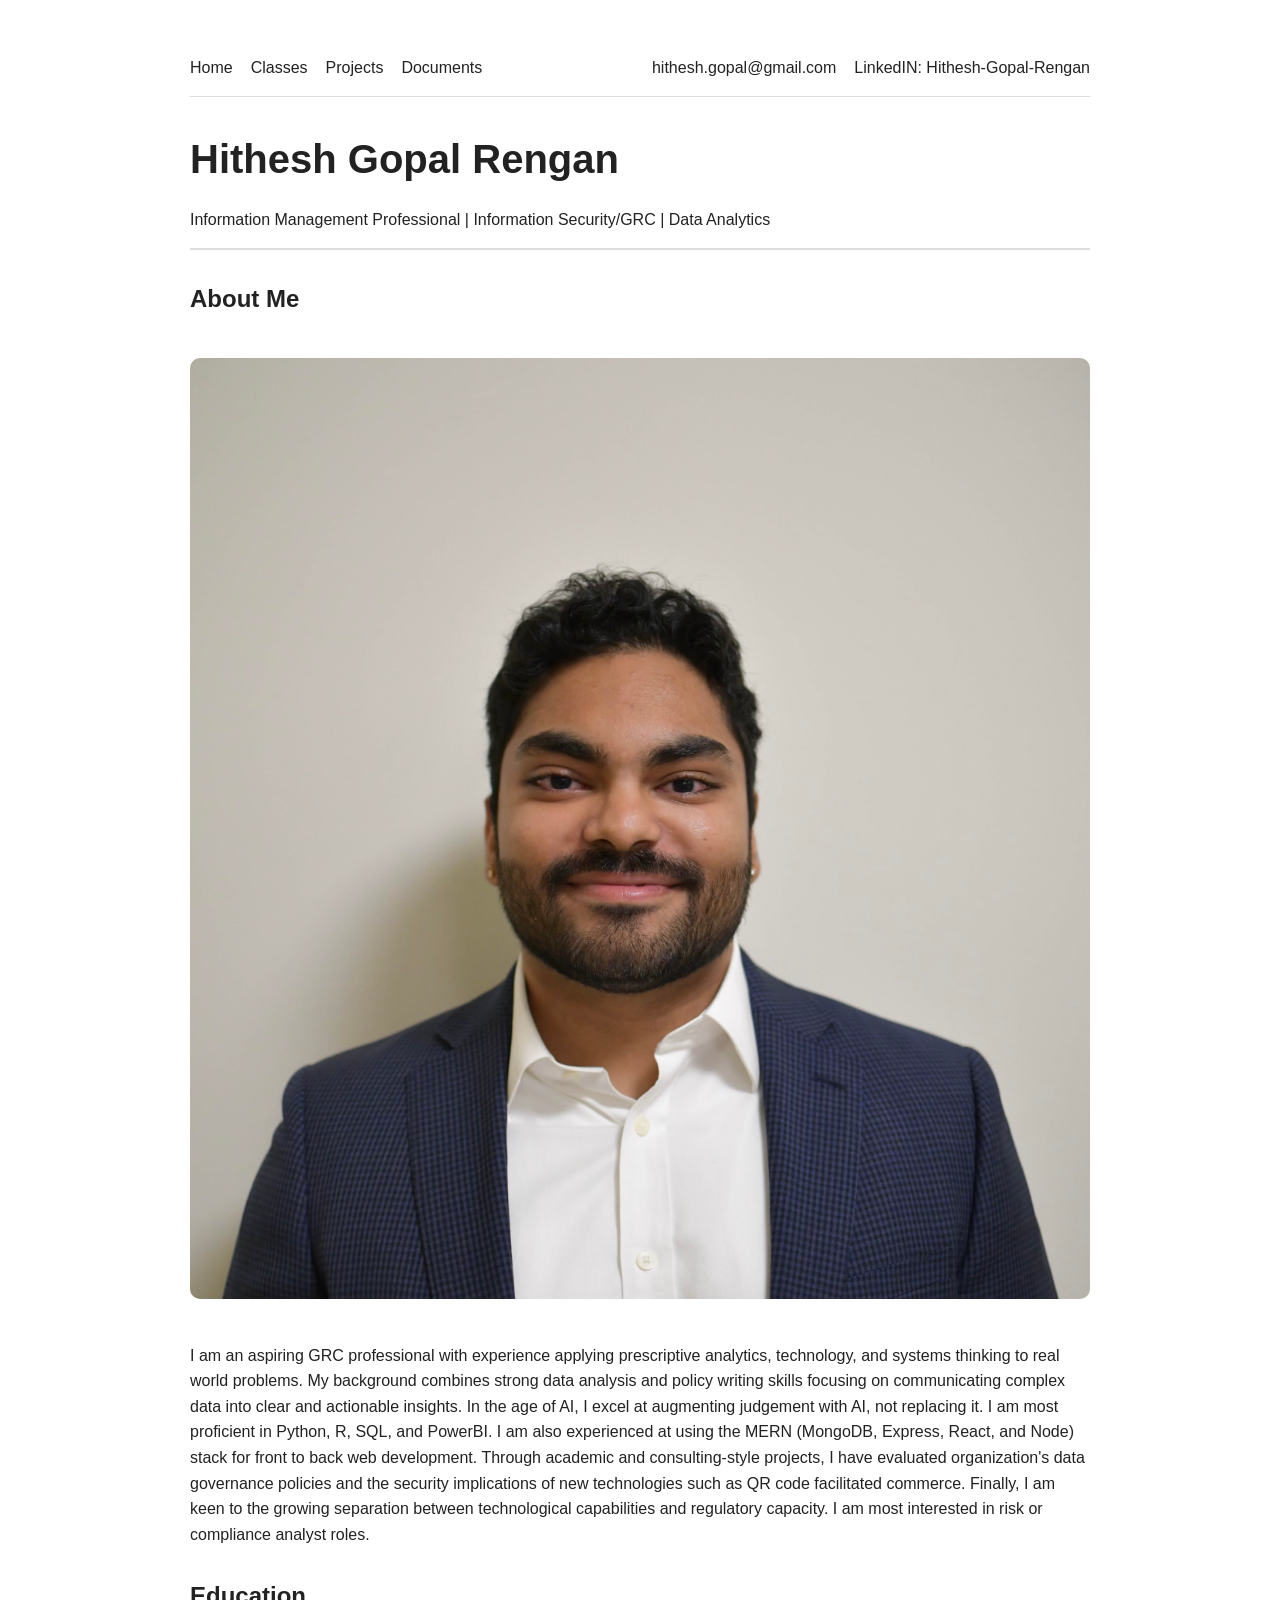
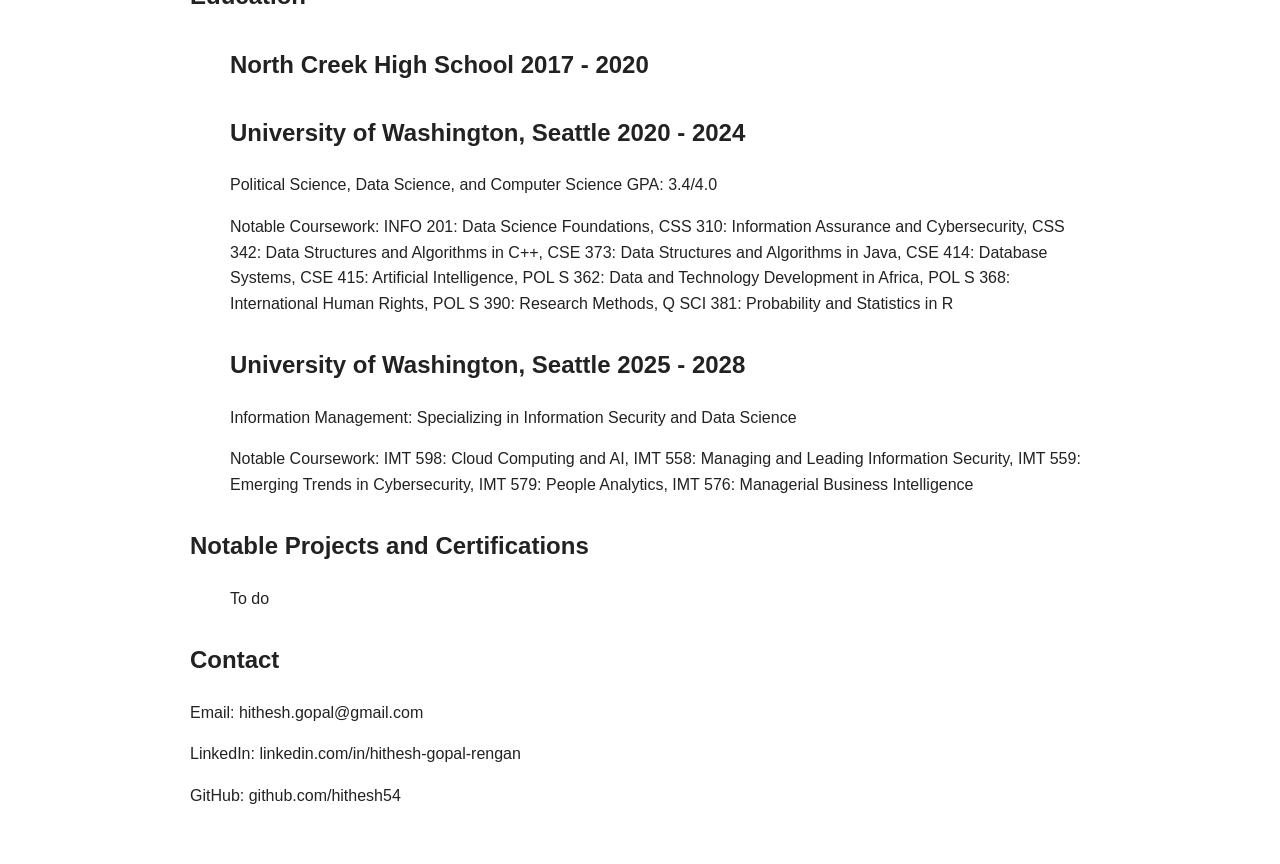
<file: index.html>
<!DOCTYPE html>
<html lang="en">
<head>
  <meta charset="UTF-8" />
  <meta name="viewport" content="width=device-width, initial-scale=1.0" />
  <title>HGR | Portfolio</title>
  <link rel="stylesheet" href="style.css" />
</head>
<body>

  <nav class="navbar">
    <div class="nav-left">
      <a href="index.html">Home</a>
      <a href="classes.html">Classes</a>
      <a href="projects.html">Projects</a>
      <a href="docs.html">Documents</a>
    </div>

    <div class="nav-right">
      <a href="mailto:hithesh.gopal@gmail.com">hithesh.gopal@gmail.com</a>
      <a href="https://www.linkedin.com/in/hithesh-gopal-rengan" target="_blank">LinkedIN: Hithesh-Gopal-Rengan</a>
    </div>
  </nav>
  
  <header>
    <h1>Hithesh Gopal Rengan</h1>
    <p>Information Management Professional | Information Security/GRC | Data Analytics</p>
  </header>

  <main>
    <section>
      <h2>About Me</h2>
      <img src="assets/images/WebsitePP.jpg" alt="Me!" class="project-image">
      <p>
        I am an aspiring GRC professional with experience applying prescriptive analytics, technology, and systems thinking to real world problems. My background combines strong data analysis and policy writing skills focusing on communicating complex data into clear and actionable insights. In the age of AI, I excel at augmenting judgement with AI, not replacing it. 
        I am most proficient in Python, R, SQL, and PowerBI. I am also experienced at using the MERN (MongoDB, Express, React, and Node) stack for front to back web development. Through academic and consulting-style projects, I have evaluated organization's data governance policies and the security implications of new technologies such as QR code facilitated commerce.
        Finally, I am keen to the growing separation between technological capabilities and regulatory capacity. I am most interested in risk or compliance analyst roles.
      </p>
    </section>

    <section>
      <h2>Education</h2>
      <ul>
      <h2>North Creek High School 2017 - 2020</h2>
      <h2>University of Washington, Seattle 2020 - 2024</h2>
      <p>Political Science, Data Science, and Computer Science GPA: 3.4/4.0</p>
      <p>Notable Coursework: INFO 201: Data Science Foundations, CSS 310: Information Assurance and Cybersecurity, CSS 342: Data Structures and Algorithms in C++,
         CSE 373: Data Structures and Algorithms in Java, CSE 414: Database Systems, CSE 415: Artificial Intelligence, POL S 362: Data and Technology Development in Africa,
         POL S 368: International Human Rights, POL S 390: Research Methods, Q SCI 381: Probability and Statistics in R 
      </p>
      <h2>University of Washington, Seattle 2025 - 2028</h2> 
      <p>Information Management: Specializing in Information Security and Data Science</p>
      <p>Notable Coursework: IMT 598: Cloud Computing and AI, IMT 558: Managing and Leading Information Security, IMT 559: Emerging Trends in Cybersecurity,
         IMT 579: People Analytics, IMT 576: Managerial Business Intelligence</p>
      </ul>
    </section>
    
    <section>
      <h2>Notable Projects and Certifications</h2>
      <ul>
       To do
      </ul>
    </section>

    <section>
      <h2>Contact</h2>
      <p>Email: hithesh.gopal@gmail.com</p>
      <p>LinkedIn: linkedin.com/in/hithesh-gopal-rengan</p>
      <p>GitHub: github.com/hithesh54</p>
    </section>
  </main>
</body>
</html>
</file>
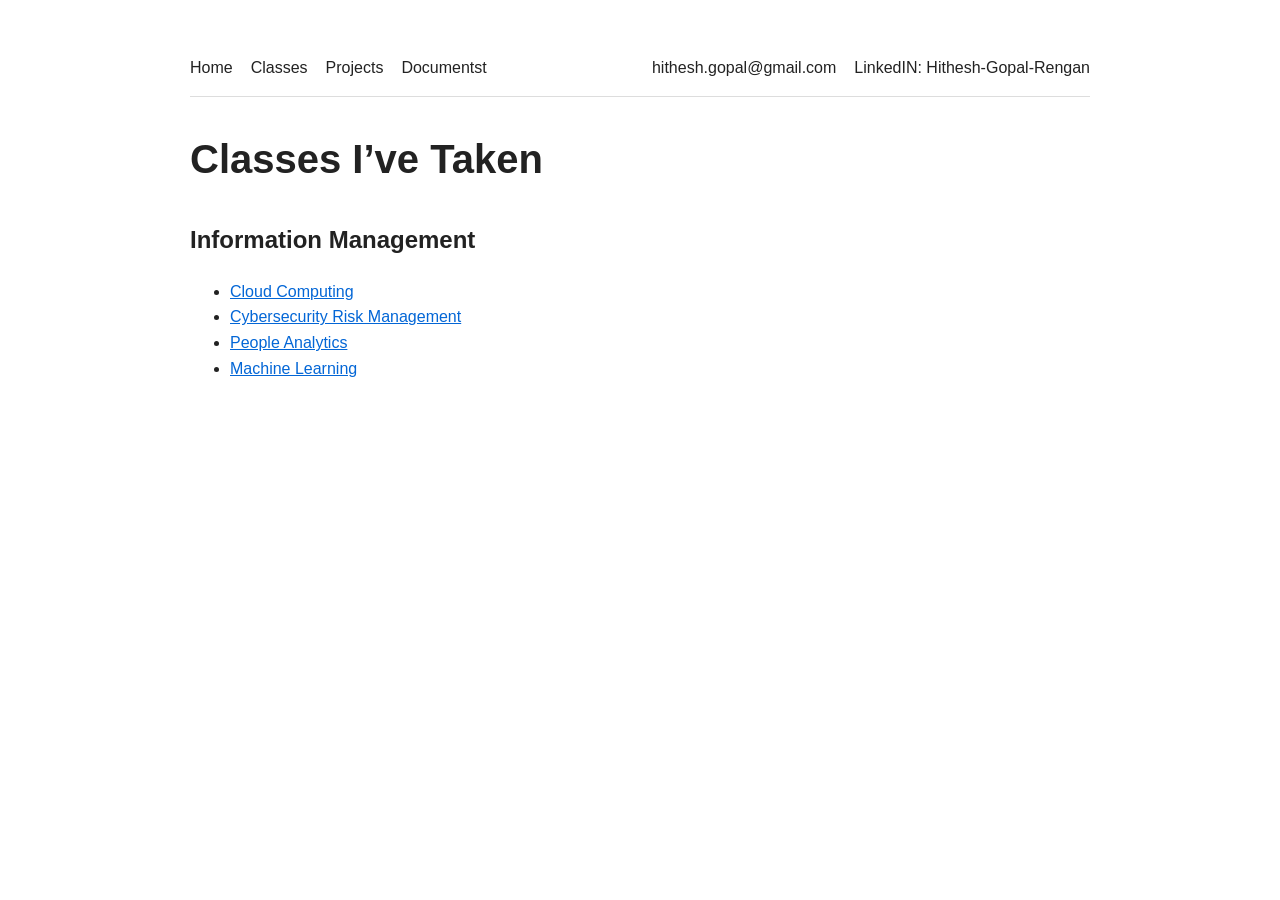
<file: classes.html>
<!DOCTYPE html>
<html lang="en">
<head>
  <meta charset="UTF-8">
  <title>HGR | Classes</title>
  <link rel="stylesheet" href="style.css">
</head>
<body>

  <nav class="navbar">
    <div class="nav-left">
      <a href="index.html">Home</a>
      <a href="classes.html">Classes</a>
      <a href="projects.html">Projects</a>
      <a href="docs.html">Documentst</a>
    </div>
    
    <div class="nav-right">
      <a href="mailto:hithesh.gopal@gmail.com">hithesh.gopal@gmail.com</a>
      <a href="https://www.linkedin.com/in/hithesh-gopal-rengan" target="_blank">LinkedIN: Hithesh-Gopal-Rengan</a>
    </div>
  </nav>

  <h1>Classes I’ve Taken</h1>

  <section>
    <h2>Information Management</h2>
    <ul>
      <li><a href="classes/cloud-computing.html">Cloud Computing</a></li>
      <li><a href="classes/cybersecurity-risk.html">Cybersecurity Risk Management</a></li>
      <li><a href="classes/people-analytics.html">People Analytics</a></li>
      <li><a href="classes/machine-learning.html">Machine Learning</a></li>
    </ul>
  </section>

</body>
</html>
</file>
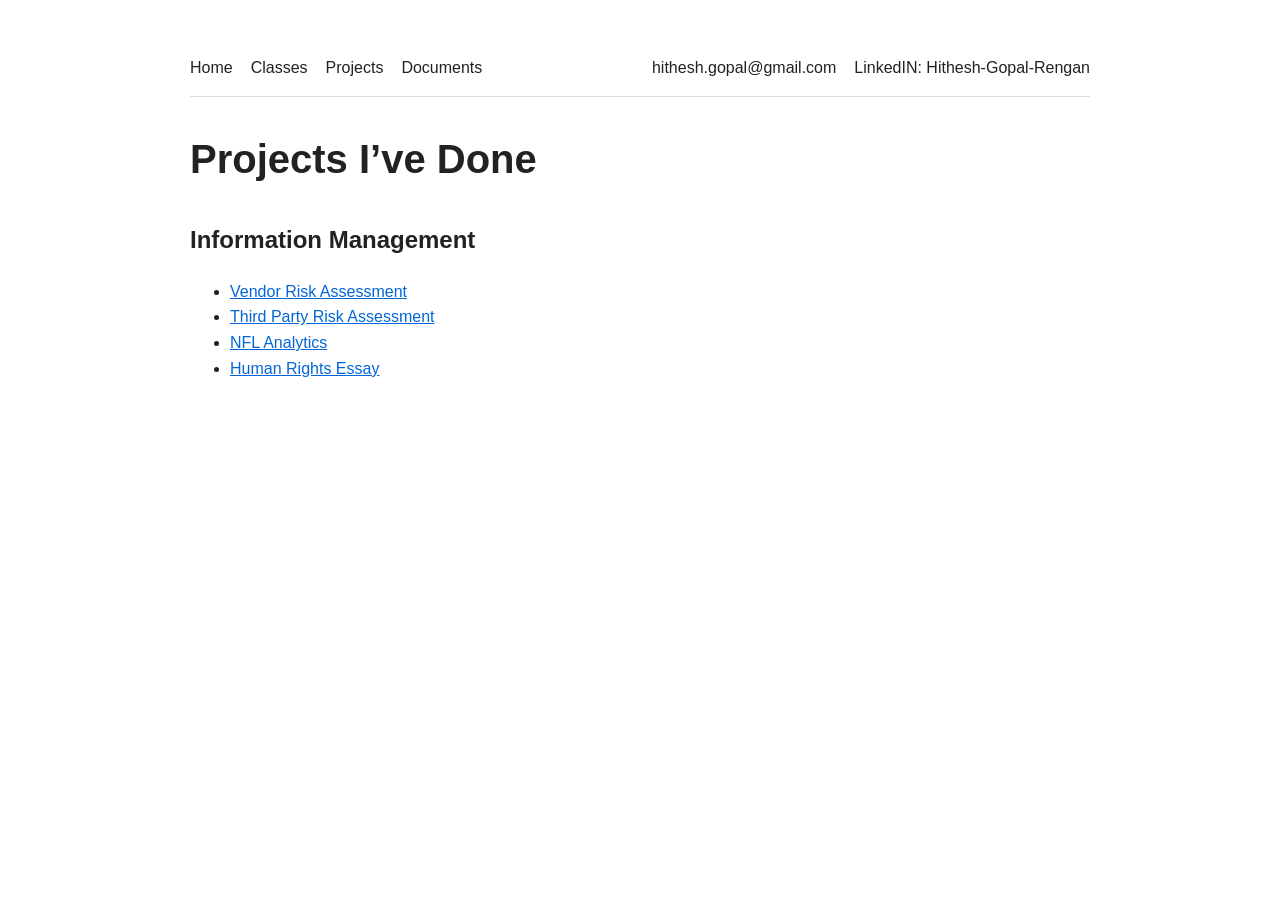
<file: projects.html>
<!DOCTYPE html>
<html lang="en">
<head>
  <meta charset="UTF-8">
  <title>HGR | Projects</title>
  <link rel="stylesheet" href="style.css">
</head>
<body>

  <nav class="navbar">
    <div class="nav-left">
      <a href="index.html">Home</a>
      <a href="classes.html">Classes</a>
      <a href="projects.html">Projects</a>
      <a href="docs.html">Documents</a>
    </div>

    <div class="nav-right">
      <a href="mailto:hithesh.gopal@gmail.com">hithesh.gopal@gmail.com</a>
      <a href="https://www.linkedin.com/in/hithesh-gopal-rengan" target="_blank">LinkedIN: Hithesh-Gopal-Rengan</a>
    </div>
  </nav>

  <h1>Projects I’ve Done</h1>

  <section>
    <h2>Information Management</h2>
    <ul>
      <li><a href="classes/cloud-computing.html">Vendor Risk Assessment</a></li>
      <li><a href="classes/cybersecurity-risk.html">Third Party Risk Assessment</a></li>
      <li><a href="classes/people-analytics.html">NFL Analytics</a></li>
      <li><a href="classes/machine-learning.html">Human Rights Essay</a></li>
    </ul>
  </section>

</body>
</html>
</file>
<file: style.css>
body {
  font-family: Arial, sans-serif;
  max-width: 900px;
  margin: 0 auto;
  padding: 40px 20px;
  line-height: 1.6;
  color: #222;
}

header {
  border-bottom: 2px solid #ddd;
  margin-bottom: 30px;
}

h1 {
  font-size: 2.5rem;
  margin-bottom: 5px;
}

h2 {
  margin-top: 30px;
}

a {
  color: #0366d6;
}

.project-image {
  max-width: 100%;
  height: auto;
  border-radius: 10px;
  margin: 20px 0;
}

.navbar {
  display: flex;
  justify-content: space-between;
  align-items: center;
  padding: 15px 0;
  border-bottom: 1px solid #ddd;
  margin-bottom: 30px;
}

.nav-left,
.nav-right {
  display: flex;
  align-items: center;
  gap: 18px;
}

.navbar a {
  text-decoration: none;
  color: #222;
  font-weight: 500;
}

.navbar a:hover {
  text-decoration: underline;
}

.nav-name {
  font-weight: 700;
}

@media (max-width: 700px) {
  .navbar {
    flex-direction: column;
    align-items: flex-start;
    gap: 12px;
  }

  .nav-left,
  .nav-right {
    flex-wrap: wrap;
    gap: 12px;
  }
}
</file>
